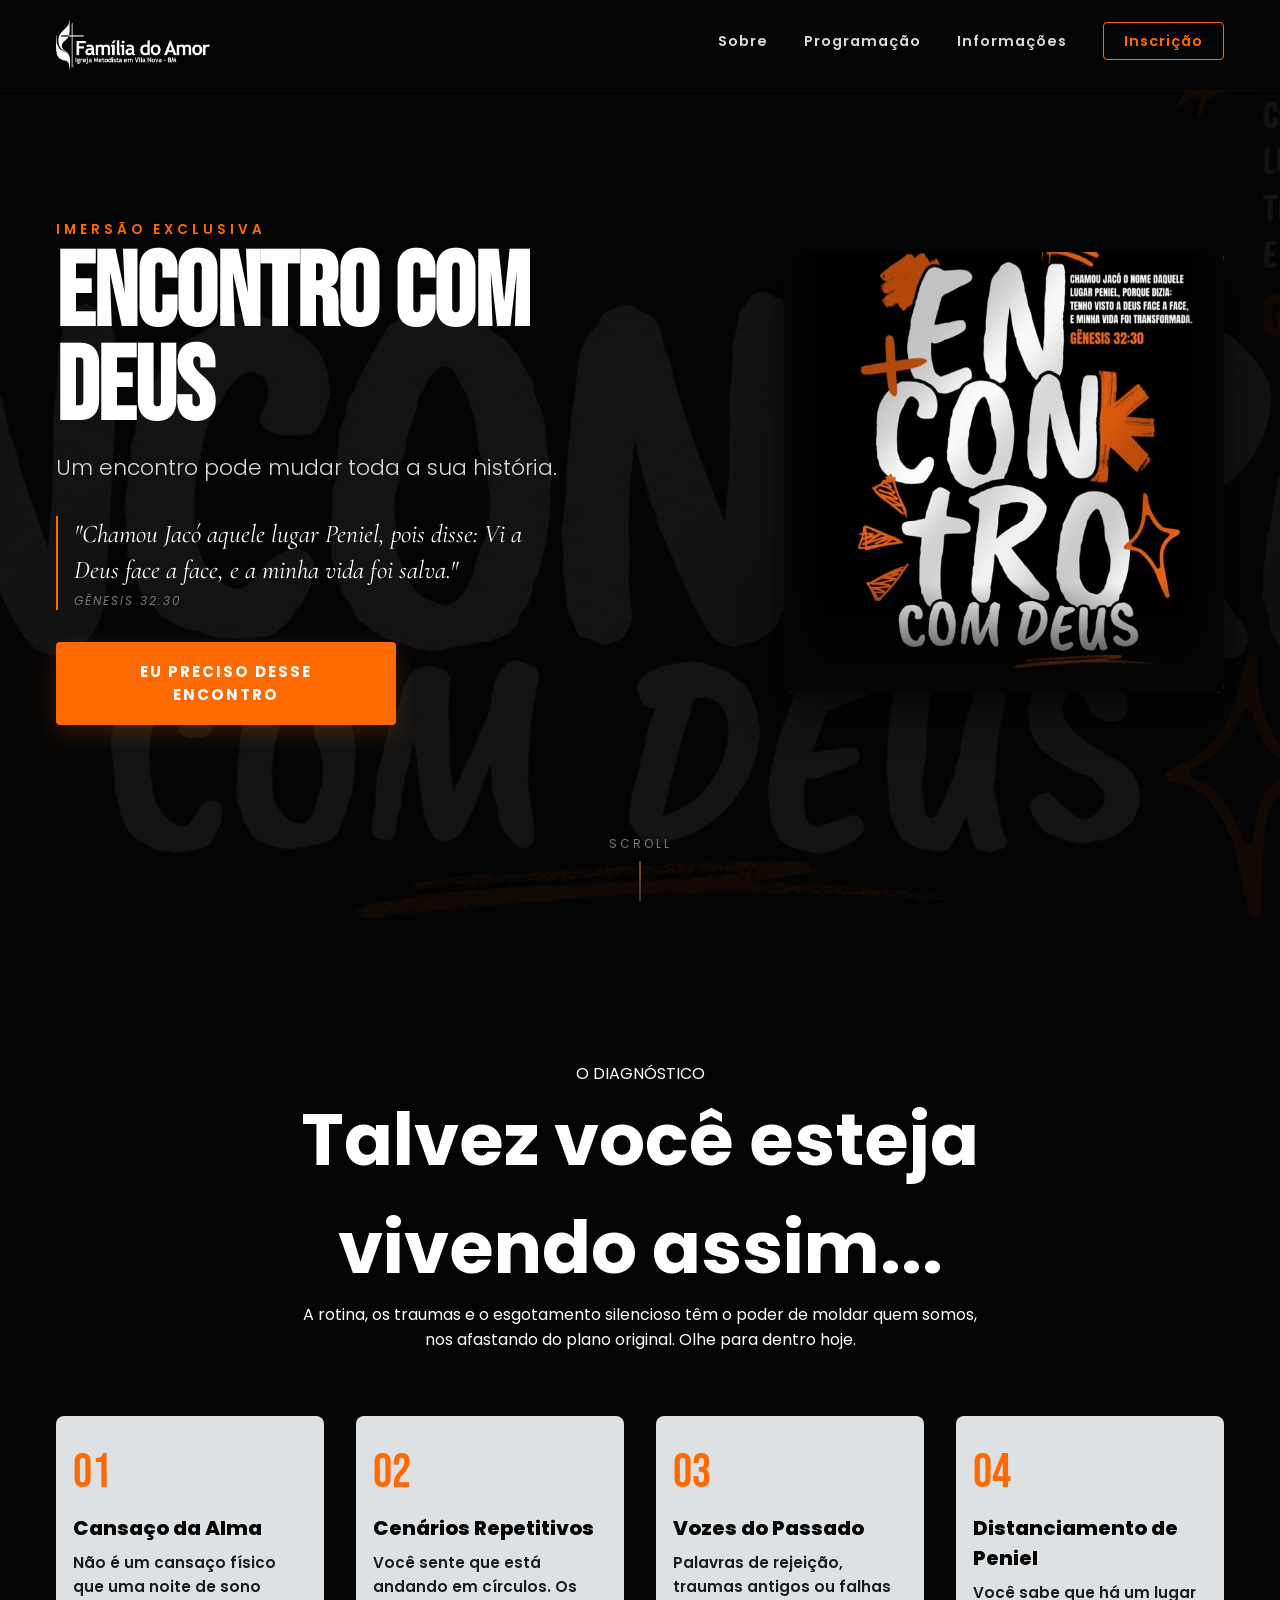
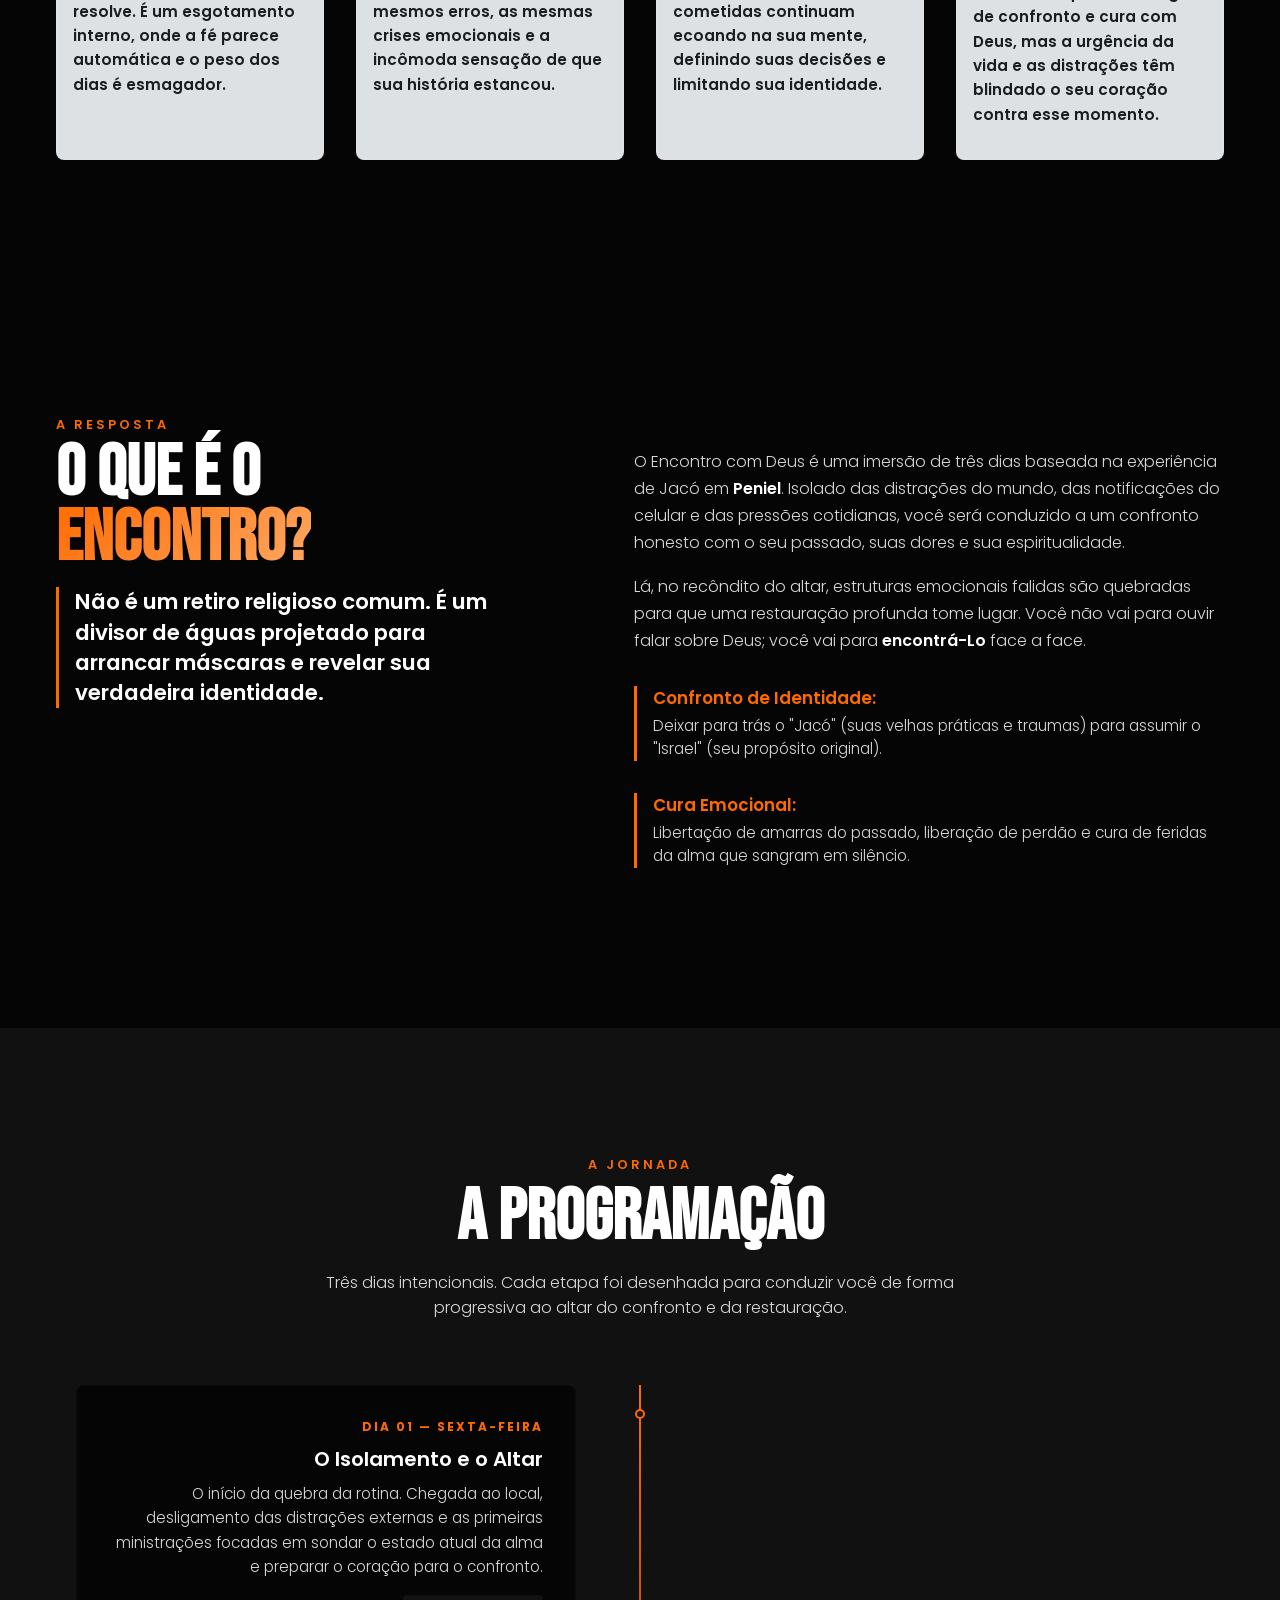
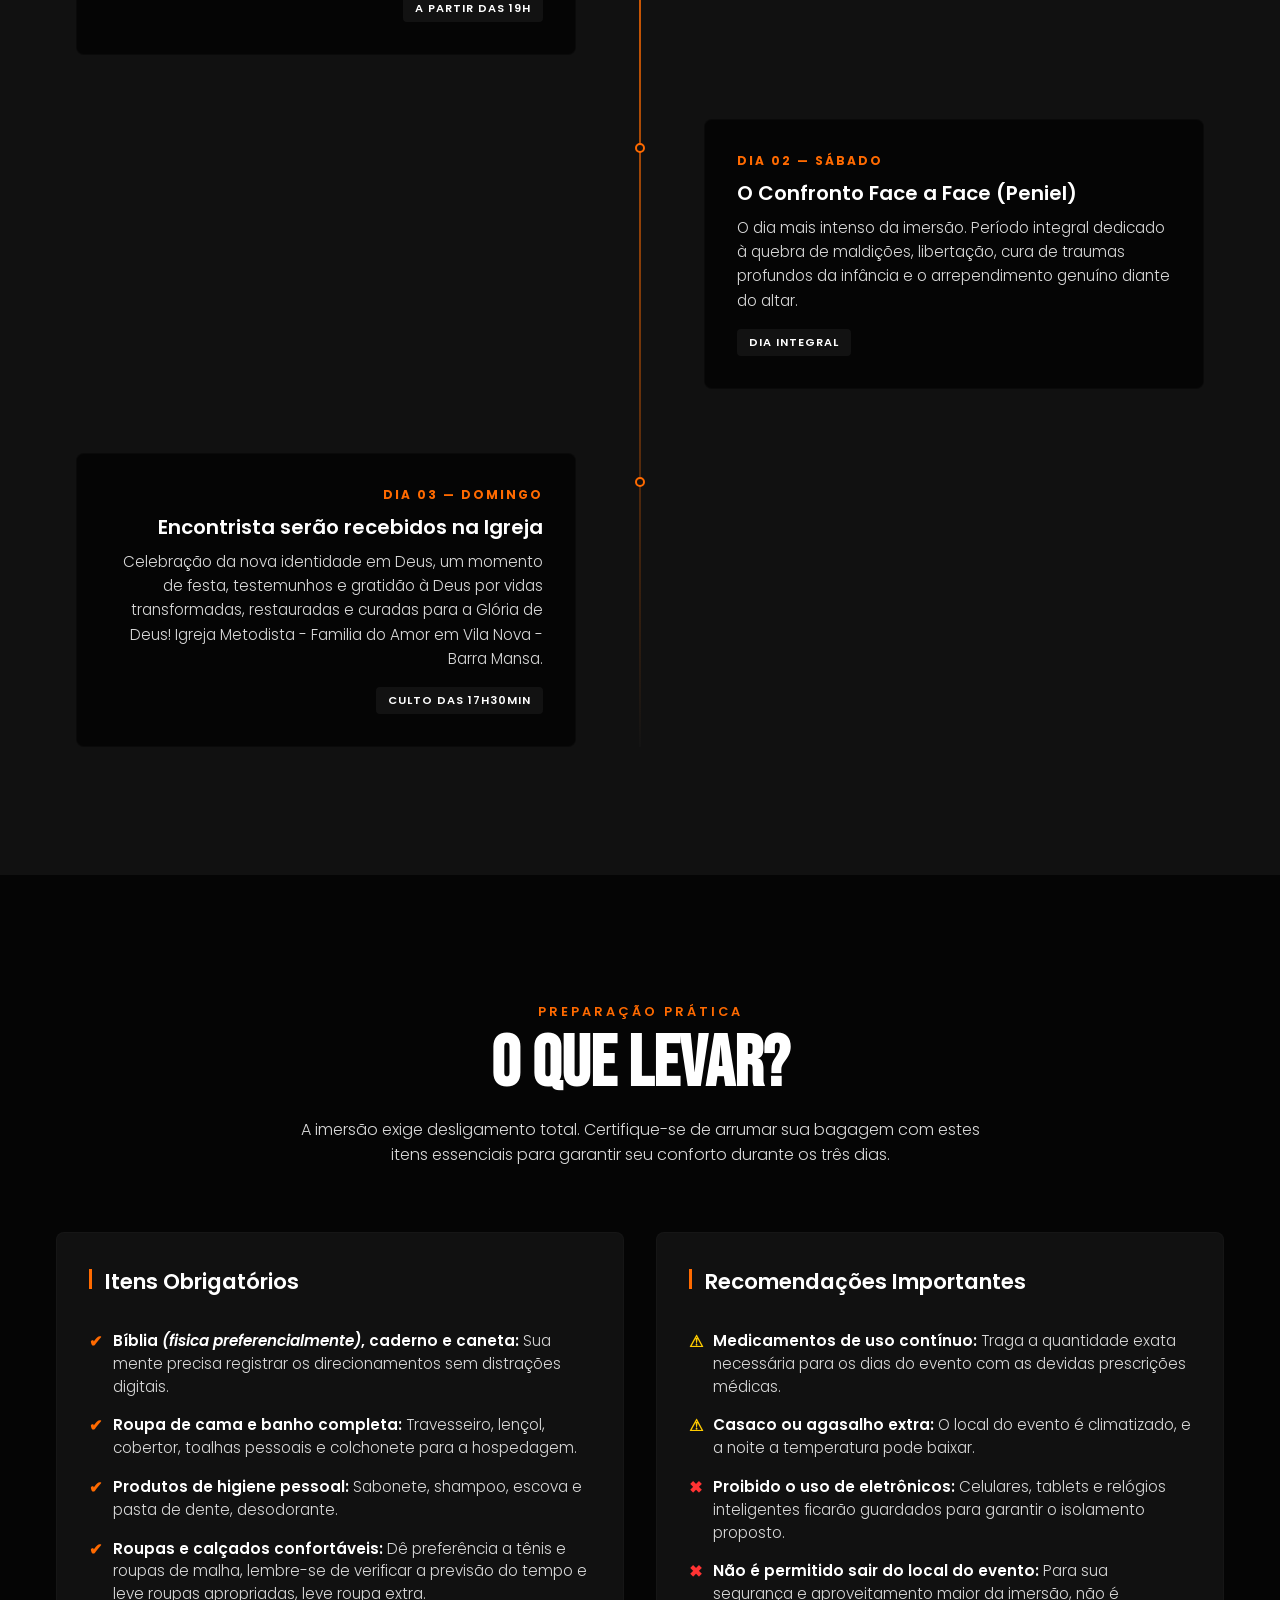
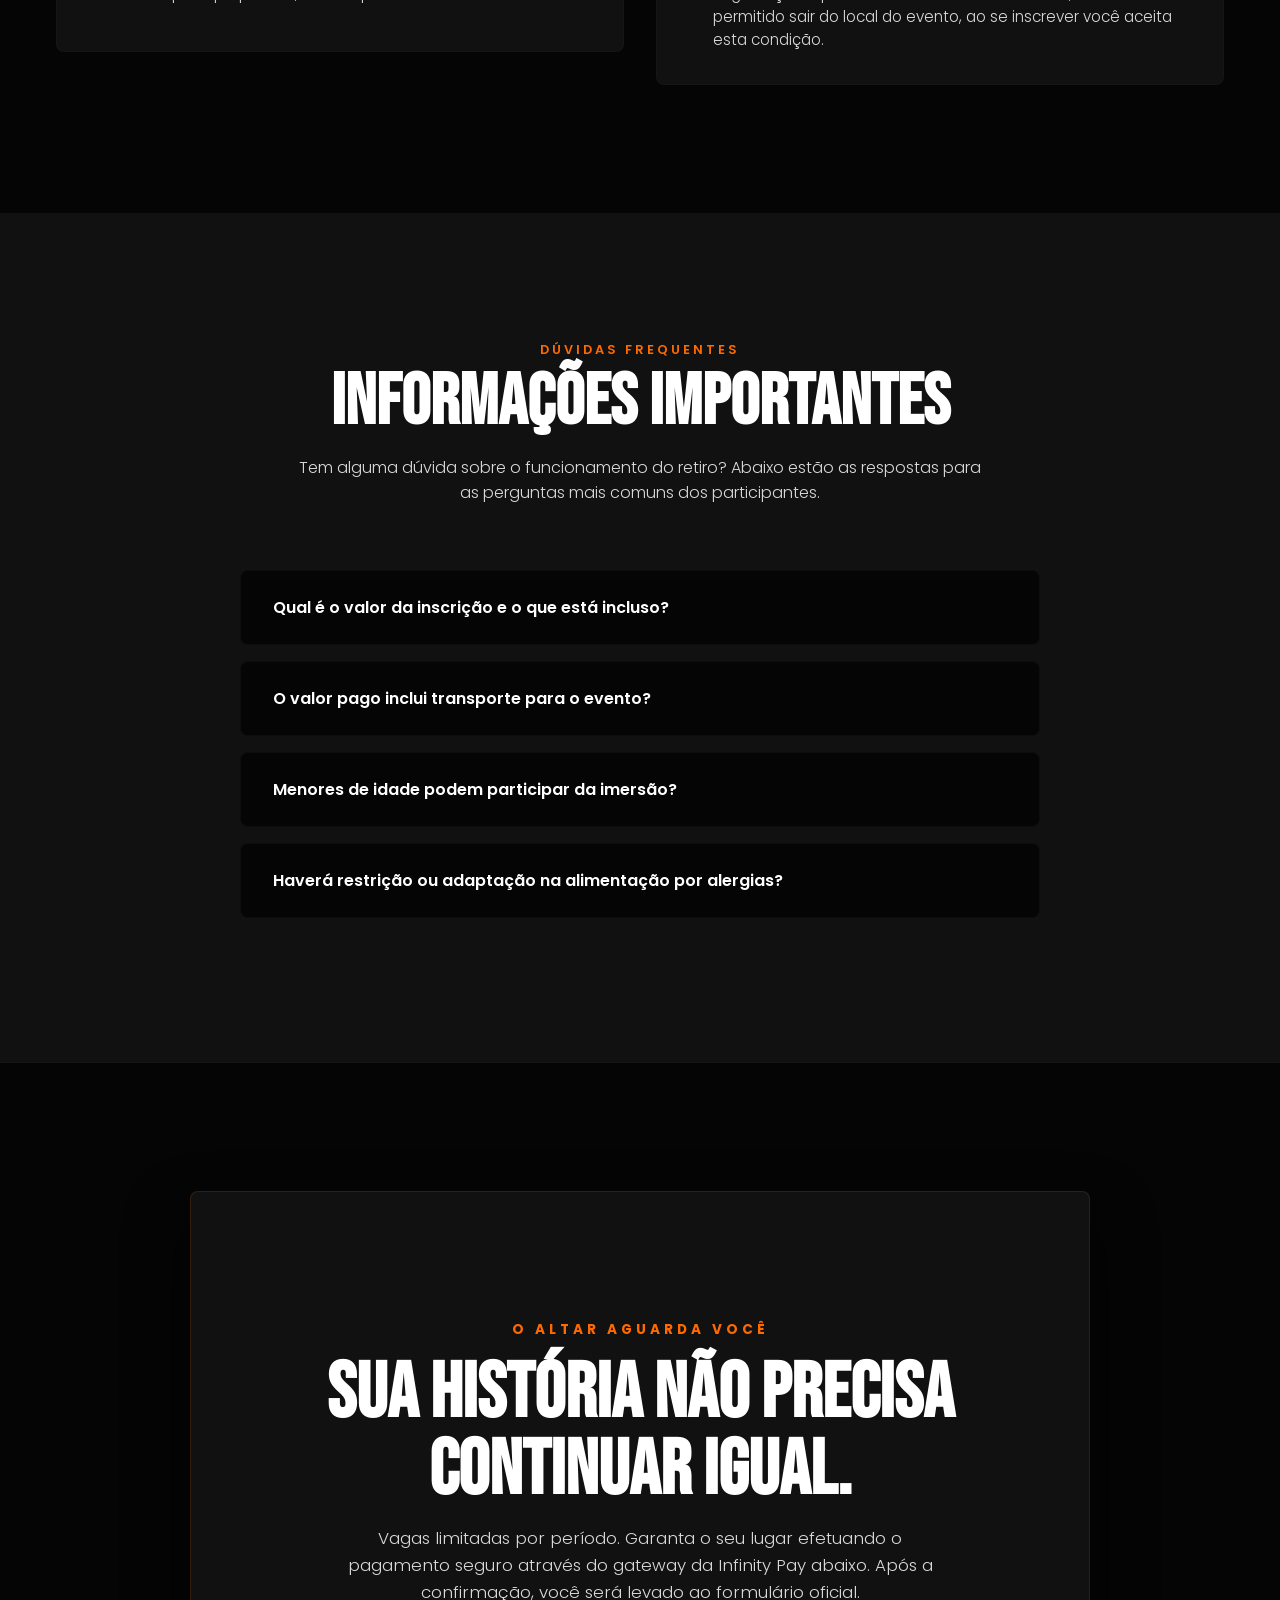
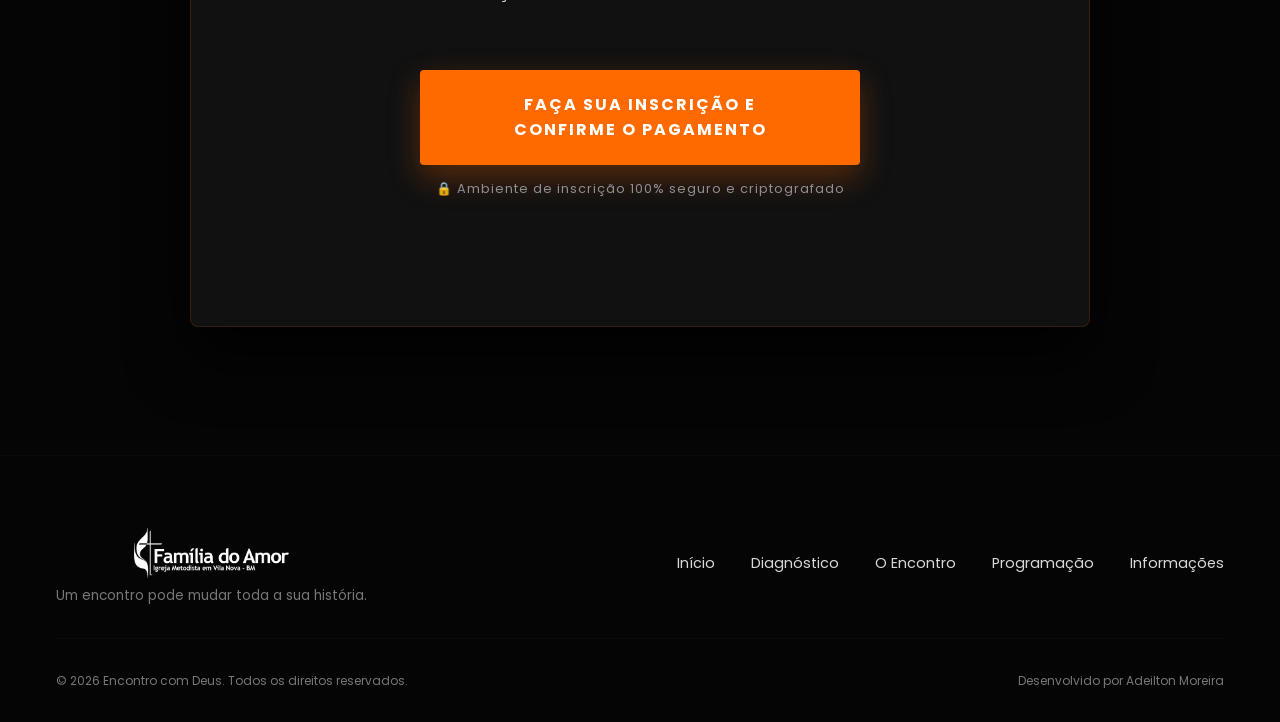
<file: index.html>
<!DOCTYPE html>
<html lang="pt-BR">
<head>
    <meta charset="UTF-8">
    <meta name="viewport" content="width=device-width, initial-scale=1.0">
    <meta name="description" content="Encontro com Deus - Um encontro pode mudar toda a sua história. Participe desta conferência de restauração profunda.">
    <title>Encontro com Deus | Peniel</title>
    
    <link rel="stylesheet" href="css/variables.css">
    <link rel="stylesheet" href="css/style.css">
    <link rel="stylesheet" href="css/responsive.css">
	
				<!-- Google tag (gtag.js) -->
			<script async src="https://www.googletagmanager.com/gtag/js?id=G-MKJ11E8WSN"></script>
			<script>
				window.dataLayer = window.dataLayer || [];
				function gtag(){dataLayer.push(arguments);}
				gtag('js', new Date());
				gtag('config', 'G-MKJ11E8WSN');

			</script>
	
</head>
<body>

    <header class="main-header">
        <div class="header-container">
            
            <!-- <a href="#" class="logo-container">
                <span class="logo-text">PENIEL</span>
            </a> -->

		<!-- TOPO: Procure pela classe .logo ou onde está a palavra PENIEL e ajuste assim: -->
			<div class="logo-container">
			<!-- <a href="#home" class="logo">PENIEL</a> -->
				<img src="img/logo_imvnbranco.png" alt="Logotipo Oficial" class="logo-img-topo" width="40" height="40" loading="eager">
			</div>


            <button class="menu-toggle" aria-label="Abrir menu de navegação" aria-expanded="false">
                <span class="hamburger"></span>
            </button>

            <nav class="nav-menu" aria-label="Navegação principal">
                <ul>
                    <li><a href="#sobre">Sobre</a></li>
                    <li><a href="#programacao">Programação</a></li>
                    <li><a href="#informacoes">Informações</a></li>
                    <li><a href="#inscricao" class="btn-nav">Inscrição</a></li>
                </ul>
            </nav>

        </div>
    </header>

    <main>

        <section class="hero-section" id="home">
            <div class="hero-container">
                
                <div class="hero-content">
                    <span class="hero-subtitle">Imersão Exclusiva</span>
                    <h1 class="hero-title">Encontro com Deus</h1>
                    <p class="hero-tagline">Um encontro pode mudar toda a sua história.</p>
                    
                    <blockquote class="hero-scripture">
                        <p class="scripture-text">"Chamou Jacó aquele lugar Peniel, pois disse: Vi a Deus face a face, e a minha vida foi salva."</p>
                        <cite class="scripture-reference">Gênesis 32:30</cite>
                    </blockquote>

                    <div class="hero-cta-wrapper">
                        <a href="#inscricao" class="btn-primary" role="button">
                            EU PRECISO DESSE ENCONTRO
                        </a>
                    </div>
                </div>

                <div class="hero-graphic">
                    <div class="artwork-wrapper">
                        <img src="img/banner.png" alt="Arte oficial Encontro com Deus" class="hero-img" fetchpriority="high" loading="eager">
                        <div class="brush-overlay" aria-hidden="true"></div>
                    </div>
                </div>

            </div>

            <div class="scroll-indicator" aria-hidden="true">
                <a href="#sobre" class="scroll-link">
                    <span>Scroll</span>
                    <div class="arrow-down"></div>
                </a>
            </div>
        </section>

        <section class="pain-section" id="sobre">
            <div class="pain-container">
                
                <header class="pain-header-block">
                    <span class="pain-badge">O DIAGNÓSTICO</span>
                    <h2 class="pain-title">Talvez você esteja vivendo assim...</h2>
                    <p class="pain-lead">
                        A rotina, os traumas e o esgotamento silencioso têm o poder de moldar quem somos, nos afastando do plano original. Olhe para dentro hoje.
                    </p>
                </header>

                <div class="pain-grid">
                    
                    <div class="pain-card">
                        <div class="card-icon" aria-hidden="true">01</div>
                        <h3 class="card-title">Cansaço da Alma</h3>
                        <p class="card-text">
                            Não é um cansaço físico que uma noite de sono resolve. É um esgotamento interno, onde a fé parece automática e o peso dos dias é esmagador.
                        </p>
                    </div>

                    <div class="pain-card">
                        <div class="card-icon" aria-hidden="true">02</div>
                        <h3 class="card-title">Cenários Repetitivos</h3>
                        <p class="card-text">
                            Você sente que está andando em círculos. Os mesmos erros, as mesmas crises emocionais e a incômoda sensação de que sua história estancou.
                        </p>
                    </div>

                    <div class="pain-card">
                        <div class="card-icon" aria-hidden="true">03</div>
                        <h3 class="card-title">Vozes do Passado</h3>
                        <p class="card-text">
                            Palavras de rejeição, traumas antigos ou falhas cometidas continuam ecoando na sua mente, definindo suas decisões e limitando sua identidade.
                        </p>
                    </div>

                    <div class="pain-card">
                        <div class="card-icon" aria-hidden="true">04</div>
                        <h3 class="card-title">Distanciamento de Peniel</h3>
                        <p class="card-text">
                            Você sabe que há um lugar de confronto e cura com Deus, mas a urgência da vida e as distrações têm blindado o seu coração contra esse momento.
                        </p>
                    </div>

                </div>

            </div>
        </section>

        <section class="about-section" id="oque-e">
            <div class="about-container">
                
                <div class="about-concept">
                    <span class="about-badge">A RESPOSTA</span>
                    <h2 class="about-title">O que é o <br><span class="text-gradient">Encontro?</span></h2>
                    <p class="about-highlight">
                        Não é um retiro religioso comum. É um divisor de águas projetado para arrancar máscaras e revelar sua verdadeira identidade.
                    </p>
                </div>

                <div class="about-text-content">
                    <p>
                        O Encontro com Deus é uma imersão de três dias baseada na experiência de Jacó em <strong>Peniel</strong>. Isolado das distrações do mundo, das notificações do celular e das pressões cotidianas, você será conduzido a um confronto honesto com o seu passado, suas dores e sua espiritualidade.
                    </p>
                    <p>
                        Lá, no recôndito do altar, estruturas emocionais falidas são quebradas para que uma restauração profunda tome lugar. Você não vai para ouvir falar sobre Deus; você vai para <strong>encontrá-Lo</strong> face a face.
                    </p>
                    
                    <ul class="about-pillars">
                        <li>
                            <span class="pillar-marker" aria-hidden="true"></span>
                            <div>
                                <strong>Confronto de Identidade:</strong> Deixar para trás o "Jacó" (suas velhas práticas e traumas) para assumir o "Israel" (seu propósito original).
                            </div>
                        </li>
                        <li>
                            <span class="pillar-marker" aria-hidden="true"></span>
                            <div>
                                <strong>Cura Emocional:</strong> Libertação de amarras do passado, liberação de perdão e cura de feridas da alma que sangram em silêncio.
                            </div>
                        </li>
                    </ul>
                </div>

            </div>
        </section>

        <section class="timeline-section" id="programacao">
            <div class="timeline-container">
                
                <header class="timeline-header-block">
                    <span class="timeline-badge">A Jornada</span>
                    <h2 class="timeline-title">A Programação</h2>
                    <p class="timeline-lead">
                        Três dias intencionais. Cada etapa foi desenhada para conduzir você de forma progressiva ao altar do confronto e da restauração.
                    </p>
                </header>

                <div class="timeline-axis">
                    
                    <div class="timeline-item item-left">
                        <div class="timeline-dot" aria-hidden="true"></div>
                        <div class="timeline-content-box">
                            <span class="day-tag">Dia 01 — Sexta-Feira</span>
                            <h3 class="day-title">O Isolamento e o Altar</h3>
                            <p class="day-text">
                                O início da quebra da rotina. Chegada ao local, desligamento das distrações externas e as primeiras ministrações focadas em sondar o estado atual da alma e preparar o coração para o confronto.
                            </p>
                            <span class="time-badge">A partir das 19h</span>
                        </div>
                    </div>

                    <div class="timeline-item item-right">
                        <div class="timeline-dot" aria-hidden="true"></div>
                        <div class="timeline-content-box">
                            <span class="day-tag">Dia 02 — Sábado</span>
                            <h3 class="day-title">O Confronto Face a Face (Peniel)</h3>
                            <p class="day-text">
                                O dia mais intenso da imersão. Período integral dedicado à quebra de maldições, libertação, cura de traumas profundos da infância e o arrependimento genuíno diante do altar.
                            </p>
                            <span class="time-badge">Dia Integral</span>
                        </div>
                    </div>

                    <div class="timeline-item item-left">
                        <div class="timeline-dot" aria-hidden="true"></div>
                        <div class="timeline-content-box">
                            <span class="day-tag">Dia 03 — Domingo</span>
                            <h3 class="day-title">Encontrista serão recebidos na Igreja</h3>
                            <p class="day-text">
                                Celebração da nova identidade em Deus, um momento de festa, testemunhos e gratidão à Deus por vidas transformadas, restauradas e curadas para a Glória de Deus!
								Igreja Metodista - Familia do Amor em Vila Nova - Barra Mansa.
								
                            </p>
                            <span class="time-badge">Culto das 17h30min</span>
                        </div>
                    </div>

                </div>

            </div>
        </section>

        <section class="checklist-section" id="informacoes">
            <div class="checklist-container">
                
                <header class="checklist-header-block">
                    <span class="checklist-badge">Preparação Prática</span>
                    <h2 class="checklist-title">O que levar?</h2>
                    <p class="checklist-lead">
                        A imersão exige desligamento total. Certifique-se de arrumar sua bagagem com estes itens essenciais para garantir seu conforto durante os três dias.
                    </p>
                </header>

                <div class="checklist-grid">
                    
                    <div class="checklist-box box-mandatory">
                        <h3 class="box-title">
                            <span class="box-accent-line" aria-hidden="true"></span>
                            Itens Obrigatórios
                        </h3>
                        <ul class="checklist-items">
                            <li>
                                <span class="check-icon" aria-hidden="true">✔</span>
                                <div>
                                    <strong>Bíblia <i>(fisica preferencialmente)</i>, caderno e caneta:</strong> Sua mente precisa registrar os direcionamentos sem distrações digitais.
                                </div>
                            </li>
                            <li>
                                <span class="check-icon" aria-hidden="true">✔</span>
                                <div>
                                    <strong>Roupa de cama e banho completa:</strong> Travesseiro, lençol, cobertor, toalhas pessoais e colchonete para a hospedagem.
                                </div>
                            </li>
                            <li>
                                <span class="check-icon" aria-hidden="true">✔</span>
                                <div>
                                    <strong>Produtos de higiene pessoal:</strong> Sabonete, shampoo, escova e pasta de dente, desodorante.
                                </div>
                            </li>
                            <li>
                                <span class="check-icon" aria-hidden="true">✔</span>
                                <div>
                                    <strong>Roupas e calçados confortáveis:</strong> Dê preferência a tênis e roupas de malha, lembre-se de verificar a previsão do tempo e leve roupas apropriadas, leve roupa extra.
                                </div>
                            </li>
                        </ul>
                    </div>

                    <div class="checklist-box box-recommendations">
                        <h3 class="box-title">
                            <span class="box-accent-line" aria-hidden="true"></span>
                            Recomendações Importantes
                        </h3>
                        <ul class="checklist-items">
                            <li>
                                <span class="check-icon icon-warn" aria-hidden="true">⚠</span>
                                <div>
                                    <strong>Medicamentos de uso contínuo:</strong> Traga a quantidade exata necessária para os dias do evento com as devidas prescrições médicas.
                                </div>
                            </li>
                            <li>
                                <span class="check-icon icon-warn" aria-hidden="true">⚠</span>
                                <div>
                                    <strong>Casaco ou agasalho extra:</strong> O local do evento é climatizado, e a noite a temperatura pode baixar.
                                </div>
                            </li>
                            <li>
                                <span class="check-icon icon-prohibited" aria-hidden="true">✖</span>
                                <div>
                                    <strong>Proibido o uso de eletrônicos:</strong> Celulares, tablets e relógios inteligentes ficarão guardados para garantir o isolamento proposto.
                                </div>
                            </li>
							
							<li>
                                <span class="check-icon icon-prohibited" aria-hidden="true">✖</span>
                                <div>
                                    <strong>Não é permitido sair do local do evento:</strong> Para sua segurança e aproveitamento maior da imersão, não é permitido sair do local do evento, ao se inscrever você aceita esta condição.
                                </div>
                            </li>
							
                        </ul>
                    </div>

                </div>

            </div>
        </section>

        <section class="faq-section" id="faq">
            <div class="faq-container">
                
                <header class="faq-header-block">
                    <span class="faq-badge">Dúvidas Frequentes</span>
                    <h2 class="faq-title">Informações Importantes</h2>
                    <p class="faq-lead">
                        Tem alguma dúvida sobre o funcionamento do retiro? Abaixo estão as respostas para as perguntas mais comuns dos participantes.
                    </p>
                </header>

                <div class="faq-accordion-wrapper">
                    
                    <div class="faq-item">
                        <button class="faq-trigger" aria-expanded="false" aria-controls="faq-answer-1">
                            <span class="faq-question">Qual é o valor da inscrição e o que está incluso?</span>
                            <span class="faq-icon" aria-hidden="true"></span>
                        </button>
                        <div class="faq-answer" id="faq-answer-1" aria-hidden="true">
                            <div class="faq-answer-inner">
                                <p>O valor da inscrição é de R$ 170,00 e cobre a hospedagem completa durante todo o período do evento, todas as refeições inclusas (café da manhã, almoço, café da tarde, jantar e ceia) e os materiais didáticos que serão utilizados durante as ministrações. Nenhuma taxa extra será cobrada no local.</p>
                            </div>
                        </div>
                    </div>

                    <div class="faq-item">
                        <button class="faq-trigger" aria-expanded="false" aria-controls="faq-answer-2">
                            <span class="faq-question">O valor pago inclui transporte para o evento?</span>
                            <span class="faq-icon" aria-hidden="true"></span>
                        </button>
                        <div class="faq-answer" id="faq-answer-2" aria-hidden="true">
                            <div class="faq-answer-inner">
                                <p>O valor pago cobre apenas a estadia, cada participante é responsável por seu transporte até o local do evento. .</p>
                            </div>
                        </div>
                    </div>

                    <div class="faq-item">
                        <button class="faq-trigger" aria-expanded="false" aria-controls="faq-answer-3">
                            <span class="faq-question">Menores de idade podem participar da imersão?</span>
                            <span class="faq-icon" aria-hidden="true"></span>
                        </button>
                        <div class="faq-answer" id="faq-answer-3" aria-hidden="true">
                            <div class="faq-answer-inner">
                                <p>O Encontro com Deus é formatado para um público a partir de 16 anos, devido à densidade das temáticas de cura emocional e à carga horária das atividades. Menores de 18 anos precisam, obrigatoriamente, de uma autorização assinada e registrada pelos pais ou responsáveis legais.</p>
                            </div>
                        </div>
                    </div>

                    <div class="faq-item">
                        <button class="faq-trigger" aria-expanded="false" aria-controls="faq-answer-4">
                            <span class="faq-question">Haverá restrição ou adaptação na alimentação por alergias?</span>
                            <span class="faq-icon" aria-hidden="true"></span>
                        </button>
                        <div class="faq-answer" id="faq-answer-4" aria-hidden="true">
                            <div class="faq-answer-inner">
                                <p>Sim. No formulário que você preencherá logo após o pagamento, haverá um campo específico para relatar alergias alimentares crônicas (como intolerância a glúten, lactose ou dietas restritivas médicas). Nossa equipe de cozinha preparará cardápios adaptados para esses casos informados com antecedência.</p>
                            </div>
                        </div>
                    </div>

                </div>

            </div>
        </section>

     <!-- SEÇÃO CHAMADA PARA AÇÃO ORIGINAL RESTRUTURADA -->
        <section class="cta-section" id="inscricao">
            <div class="cta-container">
                
                <div class="cta-card-premium">
                    <span class="cta-badge">O Altar Aguarda Você</span>
                    <h2 class="cta-title">SUA HISTÓRIA NÃO PRECISA CONTINUAR IGUAL.</h2>
                    <p class="cta-lead">Vagas limitadas por período. Garanta o seu lugar efetuando o pagamento seguro através do gateway da Infinity Pay abaixo. Após a confirmação, você será levado ao formulário oficial.</p>
                    
                    <div class="cta-button-block">
                        <!-- Substitua SEU_LINK_DE_PAGAMENTO_INFINITY_PAY pelo link gerado na plataforma -->
                        <a href="obrigado.html" class="btn-cta-main" id="start-payment" role="button">
                            FAÇA SUA INSCRIÇÃO E CONFIRME O PAGAMENTO
                        </a>
                        <span class="cta-secure-text" style="display: block; font-size: 0.8rem; color: #8E8E93; margin-top: 15px;">
                            🔒 Ambiente de inscrição 100% seguro e criptografado
                        </span>
                    </div>
                </div>

            </div>
        </section>

    </main> <footer class="main-footer">
        <div class="footer-container">
            
            <div class="footer-top">
                <!-- RODAPÉ: Substitua o bloco .footer-brand por este: -->
			<div class="footer-brand">
				<!-- <span class="footer-logo">PENIEL</span> -->
				<!-- Logotipo Centralizado no Rodapé -->
				<img src="img/logo_imvnbranco.png" alt="Logotipo Oficial" class="logo-img-rodape" width="60" height="60" loading="lazy">
				<p>Um encontro pode mudar toda a sua história.</p>
			</div>
                
                <nav class="footer-nav" aria-label="Navegação do rodapé">
                    <ul>
                        <li><a href="#home">Início</a></li>
                        <li><a href="#sobre">Diagnóstico</a></li>
                        <li><a href="#oque-e">O Encontro</a></li>
                        <li><a href="#programacao">Programação</a></li>
                        <li><a href="#faq">Informações</a></li>
                    </ul>
                </nav>
            </div>

            <div class="footer-divider" aria-hidden="true"></div>

            <div class="footer-bottom">
                <p class="copyright">
                    &copy; 2026 Encontro com Deus. Todos os direitos reservados.
                </p>
                
				<!-- Substitua a linha do desenvolvedor por esta no seu index.html -->
				<p class="footer-credits">
					Desenvolvido por 
						<a href="https://wa.me/5524981058931?text=Ol%C3%A1%21+Vi+seu+trabalho+na+Landing+Page+do+retiro+e+gostaria+de+fazer+um+or%C3%A7amento." 
						target="_blank" 
						rel="noopener noreferrer" 
						class="developer-link">
							Adeilton Moreira
						</a>
				</p>
            </div>

        </div>
    </footer>

    <script src="js/script.js"></script>
</body>
</html>
</file>
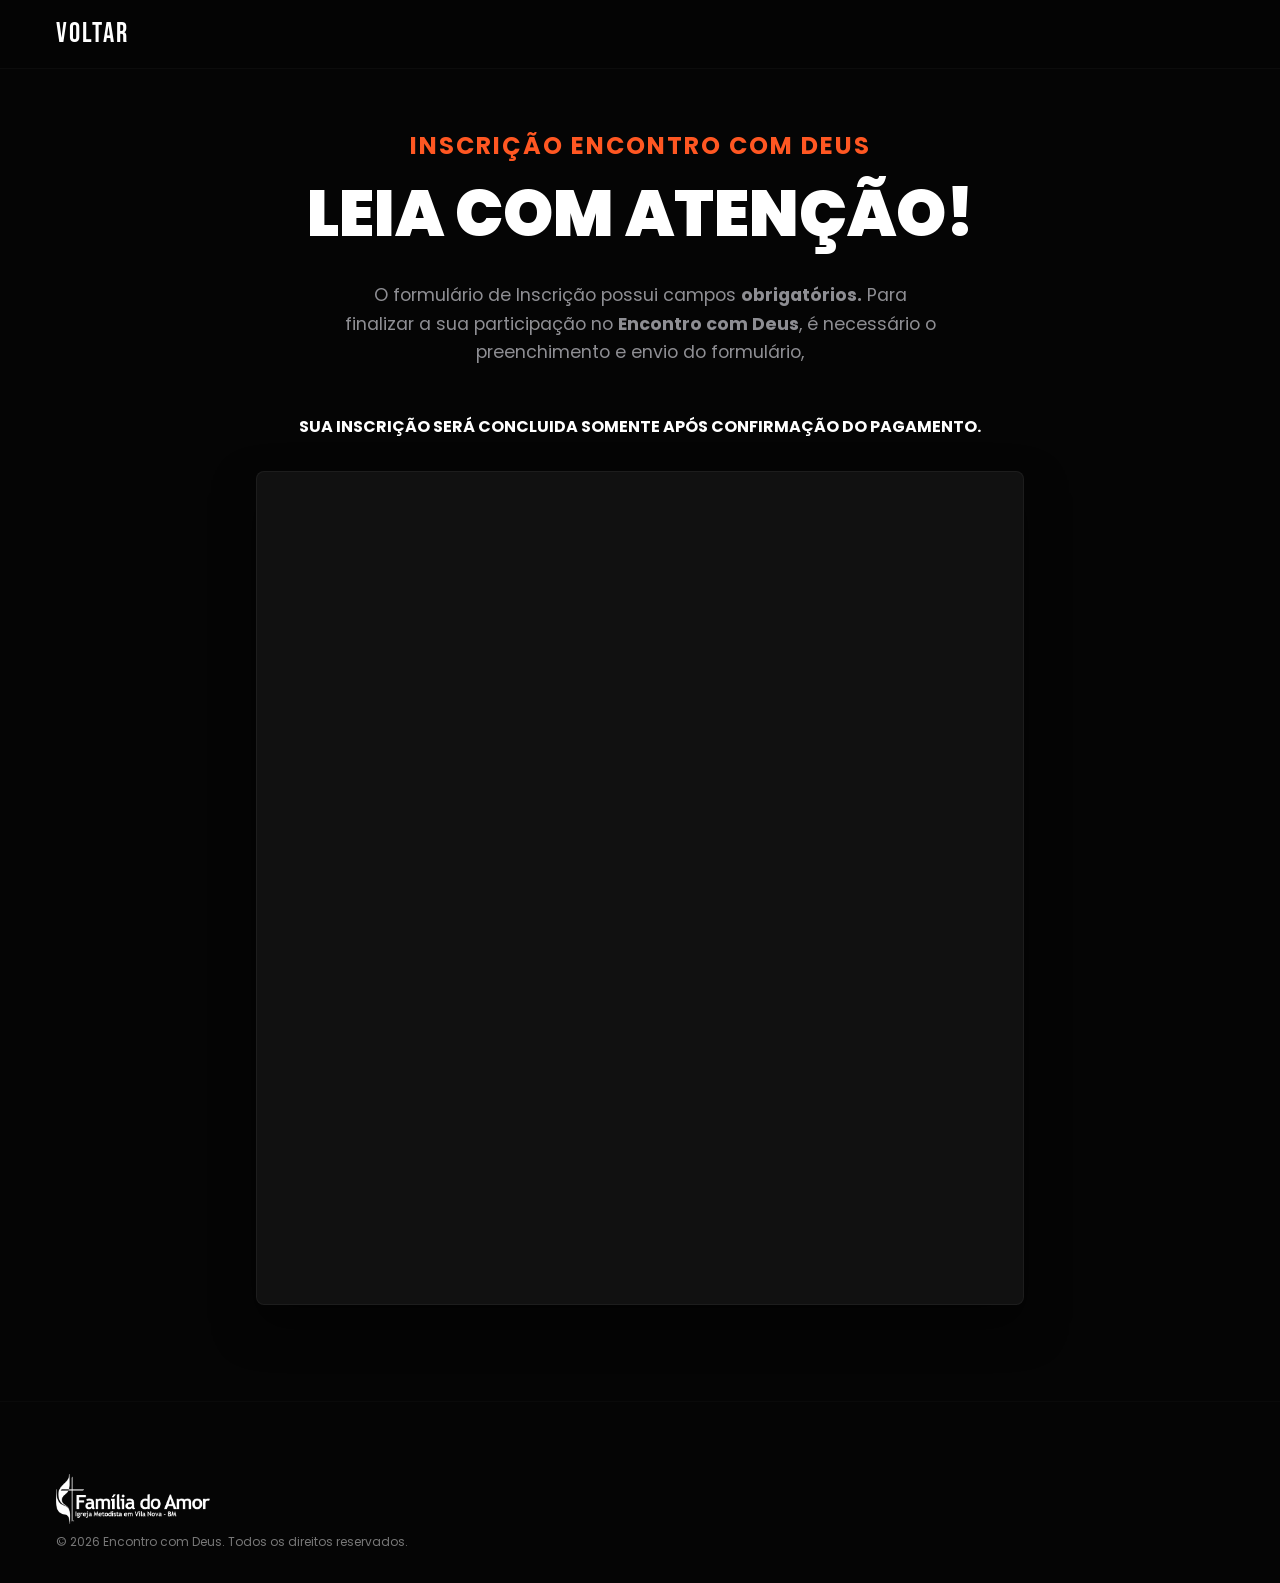
<file: obrigado.html>
<!-- Esta página foi projetada especificamente para ser o destino final pós-pagamento. 
utiliza as mesmas variáveis de estilo (variables.css) do seu projeto original para manter
a identidade visual premium ("Peniel"), foca no espaço negativo para dar um aspecto
limpo e incorpora o Google Forms de maneira responsiva.-->

<!DOCTYPE html>
<html lang="pt-BR">
<head>
    <meta charset="UTF-8">
    <meta name="viewport" content="width=device-width, initial-scale=1.0">
    <meta name="robots" content="noindex, nofollow"> <title>Inscrição Confirmada | Peniel</title>
    
    <link rel="stylesheet" href="css/variables.css">
    <link rel="stylesheet" href="css/style.css">
    <link rel="stylesheet" href="css/responsive.css">

    <style>
        .thank-you-section {
            padding: 8rem 1rem 4rem 1rem;
            text-align: center;
            max-width: 800px;
            margin: 0 auto;
        }

        .success-badge {
            display: inline-block;
            color: #FF5722; /* Alinhado ao laranja do Print 2 */
            font-size: 1.5rem;
            font-weight: bold;
            margin-bottom: 1rem;
            letter-spacing: 2px;
        }

        .thank-you-title {
            font-size: 4rem;
            line-height: 1.1;
            margin-bottom: 2rem;
            color: #FFFFFF;
            font-weight: 900;
        }

        .thank-you-instructions {
            color: #8E8E93;
            font-size: 1.1rem;
            max-width: 600px;
            margin: 0 auto 3rem auto;
            line-height: 1.6;
        }

        .form-container {
            position: relative;
            width: 100%;
            background: #0F0F0F;
            border: 1px solid rgba(255, 255, 255, 0.05);
            border-radius: 8px;
            padding: 1rem;
            box-sizing: border-box;
            box-shadow: 0 20px 40px rgba(0, 0, 0, 0.5);
        }

        .form-container iframe {
            width: 100%;
            height: 850px;
            border: none;
            display: block;
        }

        @media screen and (max-width: 48rem) {
            .thank-you-title { font-size: 2.8rem; }
            .form-container iframe { height: 1000px; }
        }
    </style>
	
	<style>
    /* Isso garante que o formulário fique centralizado e responsivo usando o seu design */
    .form-container {
        width: 100%;
        max-width: 800px;
        margin: var(--space-md) auto;
        background: var(--color-bg-surface);
        border: 1px solid rgba(255, 255, 255, 0.05);
        border-radius: 8px;
        padding: var(--space-sm);
        box-sizing: border-box;
    }
    .form-container iframe {
        width: 100%;
        height: 800px;
        border: none;
    }
</style>

</head>
<body>

    <header class="main-header" style="background-color: rgba(5, 5, 5, 0.98);">
    <div class="header-container">
        <!-- Alterado de div para 'a' com o caminho correto do index -->
        <a href="index.html" class="logo-container" style="text-decoration: none;">
            <span class="logo-text">VOLTAR</span>
        </a>
    </div>
</header>

    <main style="background-color: var(--color-bg-main); min-height: 100vh;">
        <section class="thank-you-section">
            
            <div class="success-badge">INSCRIÇÃO ENCONTRO COM DEUS</div>
            <h1 class="thank-you-title">LEIA COM ATENÇÃO!</h1>
            
            <p class="thank-you-instructions">
                O formulário de Inscrição possui campos <b>obrigatórios.</b> 
                Para finalizar a sua participação no <strong>Encontro com Deus</strong>, é necessário o preenchimento e envio do formulário, <b>
				<p>SUA INSCRIÇÃO SERÁ CONCLUIDA SOMENTE APÓS CONFIRMAÇÃO DO PAGAMENTO.</b>
            </p>

            <div class="form-container">
                <iframe 
                    src="https://docs.google.com/forms/d/e/1FAIpQLScPcke2NIvZfDC3W0iIC6Vt-iK319PPSzAczGzMOF20UX0bJA/viewform" 
                    loading="lazy">
                    Carregando formulário...
                </iframe>
            </div>

        </section>
    </main>

    <footer class="main-footer">
        <div class="footer-container">
            <div class="footer-bottom">
                <p class="copyright">
					<img src="img/logo_imvnbranco.png" alt="Logotipo Oficial" class="logo-img-rodape" width="60" height="60" loading="lazy">
                    &copy; 2026 Encontro com Deus. Todos os direitos reservados.
                </p>
            </div>
        </div>
    </footer>

</body>
</html>
</file>
<file: css/variables.css>
/* css/variables.css */

@import url('https://fonts.googleapis.com/css2?family=Bebas+Neue&family=Cormorant+Garamond:ital,wght@1,400;1,600&family=Poppins:wght@300;400;600;700&display=swap');

:root {
    /* Paleta de Cores - Idêntica ao Flyer */
    --color-bg-main: #050505;
    --color-bg-surface: #111111;
    --color-primary: #ff6a00;
    --color-primary-hover: #ff8b2c;
    --color-text-pure: #ffffff;
    --color-text-muted: #d9d9d9;
    --color-text-dark: #777777;

    /* Tipografia */
    --font-title: 'Bebas Neue', sans-serif;
    --font-body: 'Poppins', sans-serif;
    --font-scripture: 'Cormorant Garamond', serif;

    /* Escala de Espaçamento (Foco em Espaço Negativo) */
    --space-xs: 0.5rem;   /* 8px */
    --space-sm: 1rem;     /* 16px */
    --space-md: 2rem;     /* 32px */
    --space-lg: 4rem;     /* 64px */
    --space-xl: 8rem;     /* 128px */

    /* Altura das Seções */
    --section-padding: var(--space-lg) 0;

    /* Transições e Efeitos Premium */
    --transition-fast: 0.2s ease;
    --transition-smooth: 0.4s cubic-bezier(0.16, 1, 0.3, 1);
    --border-radius-sm: 4px;
    --border-radius-md: 8px;
    
    /* Grid/Layout */
    --max-width-content: 1200px;
}

/* Reset básico e configurações globais obrigatórias */
* {
    margin: 0;
    padding: 0;
    box-sizing: border-box;
    -webkit-font-smoothing: antialiased;
}

html {
    font-size: 16px;
    scroll-behavior: smooth;
    background-color: var(--color-bg-main);
    color: var(--color-text-pure);
    font-family: var(--font-body);
}

body {
    overflow-x: hidden;
}

img {
    max-width: 100%;
    display: block;
}

a {
    text-transform: none;
    text-decoration: none;
    color: inherit;
}
</file>
<file: css/style.css>
/* css/style.css */

/* ==========================================================================
   1. LAYOUT DO HEADER & MENU
   ========================================================================== */
.main-header {
    position: fixed;
    top: 0;
    left: 0;
    width: 100%;
    z-index: 1000;
    background-color: rgba(5, 5, 5, 0.85);
    backdrop-filter: blur(12px);
    -webkit-backdrop-filter: blur(12px);
    border-bottom: 1px solid rgba(255, 255, 255, 0.03);
    transition: background-color var(--transition-fast);
}

.header-container {
    max-width: var(--max-width-content);
    margin: 0 auto;
    padding: 1.25rem var(--space-sm);
    display: table;
    width: 100%;
}

.logo-container {
    display: block;
    float: left;
}

.logo-text {
    font-family: var(--font-title);
    font-size: 1.75rem;
    letter-spacing: 2px;
    color: var(--color-text-pure);
    line-height: 1;
}

/* Menu de Navegação - Comportamento Mobile Padrão */
.nav-menu {
    display: none; /* Controlado via JS ou Media Query */
}

.menu-toggle {
    float: right;
    background: none;
    border: none;
    cursor: pointer;
    padding: 0.5rem;
    display: block;
}

.hamburger {
    display: block;
    width: 24px;
    height: 2px;
    background-color: var(--color-text-pure);
    position: relative;
    transition: background var(--transition-fast);
}

.hamburger::before,
.hamburger::after {
    content: '';
    position: absolute;
    width: 24px;
    height: 2px;
    background-color: var(--color-text-pure);
    left: 0;
    transition: transform var(--transition-fast);
}

.hamburger::before { top: -6px; }
.hamburger::after { bottom: -6px; }


/* ==========================================================================
   2. ESTRUTURA DO HERO (MODIFICADO COM IMAGEM DE FUNDO EM MARCA D'ÁGUA)
   ========================================================================== */
.hero-section {
    position: relative;
    min-height: 100vh;
    padding-top: 100px; /* Desconto do Header Fixo */
    padding-bottom: var(--space-lg);
    background-color: var(--color-bg-main);
    display: block;
    overflow: hidden; /* Evita vazamento da imagem de fundo */
}

/* Pseudo-elemento injetando a imagem anexada ao fundo da primeira seção */
.hero-section::before {
    content: '';
    position: absolute;
    top: 0;
    left: 0;
    width: 100%;
    height: 100%;
    background-image: url('../img/CAPA FORM ENCONTRO COM DEUS.png');
    background-repeat: no-repeat;
    background-position: center center;
    background-size: cover;
    opacity: 0.06; /* 6% de opacidade para não atrapalhar leitura e logos */
    z-index: 1;
    pointer-events: none; /* Ignora cliques para não travar os botões reais */
}

/* Garante que o conteúdo textual e gráfico flutue acima da marca d'água */
.hero-container {
    position: relative;
    z-index: 2;
    max-width: var(--max-width-content);
    margin: 0 auto;
    padding: 0 var(--space-sm);
}

/* Coluna Gráfica Superior no Mobile */
.hero-graphic {
    width: 100%;
    margin-bottom: var(--space-md);
    position: relative;
}

.artwork-wrapper {
    position: relative;
    width: 100%;
    max-width: 480px;
    margin: 0 auto;
    border-radius: var(--border-radius-md);
    overflow: hidden;
    box-shadow: 0 20px 40px rgba(0, 0, 0, 0.6);
}

.hero-img {
    width: 100%;
    height: auto;
    object-fit: cover;
    filter: grayscale(15%) contrast(105%);
}

/* Efeito Brush simulado via máscara de gradiente linear/radial */
.brush-overlay {
    position: absolute;
    inset: 0;
    background: linear-gradient(to top, var(--color-bg-main) 0%, rgba(5, 5, 5, 0) 25%),
                linear-gradient(to right, var(--color-bg-main) 0%, rgba(5, 5, 5, 0) 10%),
                linear-gradient(to left, var(--color-bg-main) 0%, rgba(5, 5, 5, 0) 10%);
    pointer-events: none;
}

/* Coluna de Conteúdo/Copy */
.hero-content {
    width: 100%;
    text-align: center;
}

.hero-subtitle {
    font-family: var(--font-body);
    font-size: 0.85rem;
    text-transform: uppercase;
    letter-spacing: 4px;
    color: var(--color-primary);
    font-weight: 600;
    display: block;
    margin-bottom: var(--space-xs);
}

.hero-title {
    font-family: var(--font-title);
    font-size: 3.5rem;
    line-height: 0.95;
    letter-spacing: -1px;
    color: var(--color-text-pure);
    margin-bottom: var(--space-sm);
    text-transform: uppercase;
}

.hero-tagline {
    font-family: var(--font-body);
    font-size: 1.15rem;
    font-weight: 300;
    color: var(--color-text-muted);
    margin-bottom: var(--space-md);
}

/* Bloco de Versículo */
.hero-scripture {
    margin: var(--space-md) 0;
    padding: 0 var(--space-sm);
    border: none;
}

.scripture-text {
    font-family: var(--font-scripture);
    font-style: italic;
    font-size: 1.35rem;
    color: var(--color-text-pure);
    line-height: 1.4;
    margin-bottom: 0.25rem;
}

.scripture-reference {
    font-family: var(--font-body);
    font-size: 0.75rem;
    text-transform: uppercase;
    letter-spacing: 2px;
    color: var(--color-text-dark);
    display: block;
}


/* ==========================================================================
   3. BOTÕES E COMPONENTES DE CONVERSÃO
   ========================================================================== */
.hero-cta-wrapper {
    margin-top: var(--space-md);
}

.btn-primary {
    display: inline-block;
    font-family: var(--font-body);
    font-weight: 700;
    font-size: 0.95rem;
    letter-spacing: 2px;
    color: var(--color-text-pure);
    background-color: var(--color-primary);
    padding: 1.1rem 2.5rem;
    border-radius: var(--border-radius-sm);
    border: 1px solid transparent;
    box-shadow: 0 8px 24px rgba(255, 106, 0, 0.2);
    transition: all var(--transition-smooth);
    text-align: center;
    width: 100%; /* Ocupa largura total no mobile para melhor clique */
    max-width: 340px;
}

.btn-primary:hover,
.btn-primary:focus {
    background-color: var(--color-primary-hover);
    box-shadow: 0 12px 32px rgba(255, 106, 0, 0.4);
    transform: translateY(-2px);
    outline: none;
}

.btn-primary:active {
    transform: translateY(0);
}


/* ==========================================================================
   4. INDICADOR DE SCROLL
   ========================================================================== */
.scroll-indicator {
    display: none; /* Oculto em mobile para evitar poluição visual */
}

/* Adicionar ao final de css/style.css para suporte ao JS */
.menu-toggle.active .hamburger {
    background-color: transparent;
}
.menu-toggle.active .hamburger::before {
    transform: translateY(6px) rotate(45deg);
}
.menu-toggle.active .hamburger::after {
    transform: translateY(-6px) rotate(-45deg);
}

@media screen and (max-width: 63.93rem) {
    .nav-menu.active {
        display: block;
        position: absolute;
        top: 100%;
        left: 0;
        width: 100%;
        background-color: #111111;
        padding: var(--space-md) var(--space-sm);
        border-bottom: 2px solid var(--color-primary);
    }
    .nav-menu.active ul {
        list-style: none;
    }
    .nav-menu.active li {
        margin-bottom: var(--space-sm);
        text-align: center;
    }
    .nav-menu.active a {
        display: block;
        font-size: 1.1rem;
        padding: 0.5rem 0;
    }
}

/* ==========================================================================
   SEÇÃO DIAGNÓSTICO - CARDS EM CINZA-CHUMBO COM TEXTO ESCURO
   ========================================================================== */
.pain-section {
    padding: var(--space-xl) 0;
    background-color: var(--color-bg-main); /* Fundo da seção continua preto absoluto */
    overflow: hidden;
}

.pain-container {
    max-width: var(--max-width-content);
    margin: 0 auto;
    padding: 0 var(--space-sm);
}

.pain-header-block {
    text-align: center;
    max-width: 700px;
    margin: 0 auto var(--space-lg) auto;
}

/* Wrapper de Isolamento do Slider */
.pain-slider-wrapper {
    position: relative;
    width: 100%;
}

/* Pista de slider no Mobile */
.pain-grid {
    display: flex;
    gap: var(--space-md);
    overflow-x: auto;
    scroll-snap-type: x mandatory;
    scroll-behavior: smooth;
    padding: var(--space-sm) var(--space-xs) var(--space-lg) var(--space-xs);
    -webkit-overflow-scrolling: touch;
}

.pain-grid::-webkit-scrollbar {
    display: none; /* Esconde barra de rolagem */
}

/* CARD EM CINZA-CHUMBO / TEXTO ESCURO */
.pain-card {
    flex: 0 0 90%;
    scroll-snap-align: center;
    background-color: #dee1e3; /* Fundo Cinza-Chumbo */
    border: 1px solid rgba(255, 255, 255, 0.05);
    border-radius: var(--border-radius-md);
    padding: var(--space-md);
    transition: transform 0.4s cubic-bezier(0.25, 1, 0.5, 1), 
                border-color 0.8s ease, 
                opacity 0.4s ease;
    opacity: 0.65; /* Efeito de foco apenas no card inteiro no mobile */
    transform: scale(1);
}

/* Card Ativo em Foco (Mobile) */
.pain-card.active {
    opacity: 1;
    transform: scale(1);
    border-color: var(--color-primary); /* Borda laranja ativa */
    box-shadow: 0 15px 40px rgba(0, 0, 0, 0.5);
}

/* NÚMEROS DE ÍNDICE - SEMPRE EM LARANJA */
.card-icon {
    font-family: var(--font-title);
    font-size: 3rem;
    color: var(--color-primary) !important; /* Laranja da identidade visual sempre ativo */
    opacity: 1 !important; /* Remove qualquer efeito de transparência */
    line-height: 1;
    margin-bottom: var(--space-sm);
    display: block;
}

/* TEXTOS EM PRETO PARA MÁXIMA LEGIBILIDADE NO FUNDO CHUMBO */
.card-title {
    font-family: var(--font-body);
    font-size: 1.25rem;
    font-weight: 800; /* Peso extra para destacar no fundo chumbo */
    color: #050505; /* Preto absoluto */
    margin-bottom: var(--space-xs);
}

.card-text {
    font-family: var(--font-body);
    font-size: 0.95rem;
    color: #1A1D20; /* Grafite escuro para leitura confortável sem agredir a vista */
    line-height: 1.6;
    font-weight: 600; /* Negrito médio para contraste perfeito sobre o cinza */
}

/* Paginação por Bolinhas */
.pain-pagination {
    display: flex;
    justify-content: center;
    gap: var(--space-xs);
    margin-top: -10px;
}

.pagination-dot {
    width: 24px;
    height: 4px;
    border-radius: 2px;
    background-color: rgba(255, 255, 255, 0.15);
    border: none;
    cursor: pointer;
    transition: background-color 0.3s ease, width 0.3s ease;
}

.pagination-dot.active {
    background-color: var(--color-primary);
    width: 40px;
}

/* Ajustes Desktop */
@media screen and (min-width: 64rem) {
    .pain-grid {
        display: grid;
        grid-template-columns: repeat(4, 1fr);
        gap: var(--space-md);
        overflow: visible;
        scroll-snap-type: none;
        padding: 0;
    }

    .pain-card {
        flex: none;
        opacity: 1;
        transform: none;
    }

    .pain-card:hover {
        transform: translateY(-8px);
        border-color: var(--color-primary);
        box-shadow: 0 20px 40px rgba(0, 0, 0, 0.4);
    }

    .pain-pagination {
        display: none;
    }
}

/* ==========================================================================
   6. SEÇÃO O QUE É O ENCONTRO - PILARES CORRIGIDOS PARA CITAÇÃO (BARRA)
   ========================================================================== */
.about-section {
    padding: var(--space-xl) 0;
    background-color: var(--color-bg-main);
    position: relative;
}

.about-container {
    max-width: var(--max-width-content);
    margin: 0 auto;
    padding: 0 var(--space-sm);
}

.about-concept {
    margin-bottom: var(--space-md);
}

.about-badge {
    font-family: var(--font-body);
    font-size: 0.8rem;
    text-transform: uppercase;
    letter-spacing: 3px;
    color: var(--color-primary);
    font-weight: 600;
    display: block;
    margin-bottom: var(--space-xs);
}

.about-title {
    font-family: var(--font-title);
    font-size: 3.5rem;
    line-height: 0.9;
    color: var(--color-text-pure);
    text-transform: uppercase;
    margin-bottom: var(--space-sm);
}

.text-gradient {
    color: var(--color-primary);
    background: linear-gradient(135deg, var(--color-primary) 0%, #ffaa66 100%);
    -webkit-background-clip: text;
    -webkit-text-fill-color: transparent;
}

.about-highlight {
    font-family: var(--font-body);
    font-size: 1.2rem;
    font-weight: 600;
    color: var(--color-text-pure);
    line-height: 1.4;
    border-left: 3px solid var(--color-primary);
    padding-left: var(--space-sm);
}

.about-text-content p {
    font-family: var(--font-body);
    font-size: 1rem;
    color: var(--color-text-muted);
    line-height: 1.7;
    margin-bottom: var(--space-sm);
    font-weight: 300;
}

.about-text-content strong {
    color: var(--color-text-pure);
    font-weight: 600;
}

/* Alterado de display: table para flexbox para permitir que a barra de citação 
   estique verticalmente de forma dinâmica, acompanhando a altura do texto */
.about-pillars {
    list-style: none;
    margin-top: var(--space-md);
    padding: 0;
}

.about-pillars li {
    display: flex;
    align-items: stretch; /* Faz a barra herdar a altura total do bloco de texto */
    width: 100%;
    margin-bottom: var(--space-md);
    font-family: var(--font-body);
    font-size: 0.95rem;
    color: var(--color-text-muted);
    line-height: 1.5;
    font-weight: 300;
}

.about-pillars li strong {
    display: block;
    color: var(--color-primary);
    font-size: 1.05rem;
    margin-bottom: 0.25rem;
}

/* Transforma a elipse em uma linha vertical sólida idêntica à da esquerda */
.pillar-marker {
    display: block;
    width: 3px; /* Mesma espessura da borda da esquerda */
    background-color: var(--color-primary);
    margin-right: var(--space-sm); /* Espaçamento entre a linha e o texto */
    flex-shrink: 0; /* Impede que a linha esprema no mobile */
    border-radius: 0; /* Remove o arredondamento que gerava a elipse */
}

.about-pillars div {
    flex: 1;
}

/* ==========================================================================
   7. SEÇÃO PROGRAMAÇÃO / TIMELINE (MOBILE FIRST)
   ========================================================================== */
.timeline-section {
    padding: var(--space-xl) 0;
    background-color: var(--color-bg-surface); /* Contraste alternado de seção */
    position: relative;
}

.timeline-container {
    max-width: var(--max-width-content);
    margin: 0 auto;
    padding: 0 var(--space-sm);
}

.timeline-header-block {
    text-align: center;
    max-width: 700px;
    margin: 0 auto var(--space-lg) auto;
}

.timeline-badge {
    font-family: var(--font-body);
    font-size: 0.8rem;
    text-transform: uppercase;
    letter-spacing: 3px;
    color: var(--color-primary);
    font-weight: 600;
    display: block;
    margin-bottom: var(--space-xs);
}

.timeline-title {
    font-family: var(--font-title);
    font-size: 2.8rem;
    line-height: 1;
    color: var(--color-text-pure);
    text-transform: uppercase;
    margin-bottom: var(--space-sm);
}

.timeline-lead {
    font-family: var(--font-body);
    font-size: 1rem;
    color: var(--color-text-muted);
    font-weight: 300;
    line-height: 1.6;
}

/* Eixo da Linha do Tempo no Mobile */
.timeline-axis {
    position: relative;
    padding-left: 20px; /* Linha fica na esquerda no mobile */
}

/* A linha vertical cinza/laranja */
.timeline-axis::before {
    content: '';
    position: absolute;
    top: 0;
    left: 4px;
    width: 2px;
    height: 100%;
    background: linear-gradient(to bottom, var(--color-primary) 0%, rgba(255, 106, 0, 0.2) 80%, rgba(255, 255, 255, 0.01) 100%);
}

.timeline-item {
    position: relative;
    margin-bottom: var(--space-md);
    width: 100%;
}

.timeline-item:last-child {
    margin-bottom: 0;
}

/* Ponto de marcação no eixo */
.timeline-dot {
    position: absolute;
    top: 24px;
    left: -20px;
    width: 10px;
    height: 10px;
    background-color: var(--color-bg-surface);
    border: 2px solid var(--color-primary);
    border-radius: 50%;
    z-index: 5;
}

/* Caixa de Conteúdo do Dia */
.timeline-content-box {
    background-color: var(--color-bg-main);
    border: 1px solid rgba(255, 255, 255, 0.02);
    padding: var(--space-md) var(--space-sm);
    border-radius: var(--border-radius-md);
    transition: border-color var(--transition-fast);
}

.timeline-content-box:hover {
    border-color: rgba(255, 106, 0, 0.2);
}

.day-tag {
    font-family: var(--font-body);
    font-size: 0.75rem;
    font-weight: 700;
    text-transform: uppercase;
    color: var(--color-primary);
    letter-spacing: 2px;
    display: block;
    margin-bottom: var(--space-xs);
}

.day-title {
    font-family: var(--font-body);
    font-size: 1.25rem;
    font-weight: 600;
    color: var(--color-text-pure);
    margin-bottom: var(--space-xs);
}

.day-text {
    font-family: var(--font-body);
    font-size: 0.95rem;
    color: var(--color-text-muted);
    line-height: 1.6;
    font-weight: 300;
    margin-bottom: var(--space-sm);
}

.time-badge {
    display: inline-block;
    font-family: var(--font-body);
    font-size: 0.7rem;
    font-weight: 600;
    text-transform: uppercase;
    color: var(--color-text-pure);
    background-color: rgba(255, 255, 255, 0.05);
    padding: 0.3rem 0.75rem;
    border-radius: var(--border-radius-sm);
    letter-spacing: 1px;
}

/* ==========================================================================
   8. SEÇÃO CHECKLIST / O QUE LEVAR (MOBILE FIRST)
   ========================================================================== */
.checklist-section {
    padding: var(--space-xl) 0;
    background-color: var(--color-bg-main); /* Retorna ao preto puro */
    position: relative;
}

.checklist-container {
    max-width: var(--max-width-content);
    margin: 0 auto;
    padding: 0 var(--space-sm);
}

.checklist-header-block {
    text-align: center;
    max-width: 700px;
    margin: 0 auto var(--space-lg) auto;
}

.checklist-badge {
    font-family: var(--font-body);
    font-size: 0.8rem;
    text-transform: uppercase;
    letter-spacing: 3px;
    color: var(--color-primary);
    font-weight: 600;
    display: block;
    margin-bottom: var(--space-xs);
}

.checklist-title {
    font-family: var(--font-title);
    font-size: 2.8rem;
    line-height: 1;
    color: var(--color-text-pure);
    text-transform: uppercase;
    margin-bottom: var(--space-sm);
}

.checklist-lead {
    font-family: var(--font-body);
    font-size: 1rem;
    color: var(--color-text-muted);
    font-weight: 300;
    line-height: 1.6;
}

/* Blocos de Lista */
.checklist-grid {
    display: block;
}

.checklist-box {
    background-color: var(--color-bg-surface);
    border: 1px solid rgba(255, 255, 255, 0.02);
    padding: var(--space-md) var(--space-sm);
    border-radius: var(--border-radius-md);
    margin-bottom: var(--space-md);
}

.checklist-box:last-child {
    margin-bottom: 0;
}

.box-title {
    font-family: var(--font-body);
    font-size: 1.35rem;
    font-weight: 600;
    color: var(--color-text-pure);
    margin-bottom: var(--space-md);
    position: relative;
    padding-left: var(--space-sm);
}

/* Linha laranja vertical ao lado do título do bloco */
.box-accent-line {
    position: absolute;
    left: 0;
    top: 4px;
    width: 3px;
    height: 1.25rem;
    background-color: var(--color-primary);
}

.checklist-items {
    list-style: none;
    margin: 0;
    padding: 0;
}

.checklist-items li {
    display: table;
    width: 100%;
    margin-bottom: var(--space-sm);
    font-family: var(--font-body);
    font-size: 0.95rem;
    color: var(--color-text-muted);
    line-height: 1.5;
    font-weight: 300;
}

.checklist-items li:last-child {
    margin-bottom: 0;
}

.checklist-items strong {
    color: var(--color-text-pure);
    font-weight: 600;
}

/* Controle dos Ícones Customizados */
.check-icon {
    display: table-cell;
    width: 24px;
    font-size: 1rem;
    font-weight: bold;
    color: var(--color-primary); /* Padrão Laranja */
    vertical-align: top;
    padding-right: var(--space-xs);
}

.check-icon.icon-warn {
    color: #ffcc00; /* Amarelo de atenção para avisos */
}

.check-icon.icon-prohibited {
    color: #ff3333; /* Vermelho para restrições rígidas */
}

.checklist-items div {
    display: table-cell;
    vertical-align: top;
}

/* ==========================================================================
   9. SEÇÃO FAQ / ACCORDION (MOBILE FIRST)
   ========================================================================== */
.faq-section {
    padding: var(--space-xl) 0;
    background-color: var(--color-bg-surface); /* Contraste alternado */
    border-bottom: 1px solid rgba(255, 255, 255, 0.02);
}

.faq-container {
    max-width: var(--max-width-content);
    margin: 0 auto;
    padding: 0 var(--space-sm);
}

.faq-header-block {
    text-align: center;
    max-width: 700px;
    margin: 0 auto var(--space-lg) auto;
}

.faq-badge {
    font-family: var(--font-body);
    font-size: 0.8rem;
    text-transform: uppercase;
    letter-spacing: 3px;
    color: var(--color-primary);
    font-weight: 600;
    display: block;
    margin-bottom: var(--space-xs);
}

.faq-title {
    font-family: var(--font-title);
    font-size: 2.8rem;
    line-height: 1;
    color: var(--color-text-pure);
    text-transform: uppercase;
    margin-bottom: var(--space-sm);
}

.faq-lead {
    font-family: var(--font-body);
    font-size: 1rem;
    color: var(--color-text-muted);
    font-weight: 300;
    line-height: 1.6;
}

/* Wrapper do Accordion */
.faq-accordion-wrapper {
    max-width: 800px;
    margin: 0 auto;
}

.faq-item {
    background-color: var(--color-bg-main);
    border: 1px solid rgba(255, 255, 255, 0.03);
    border-radius: var(--border-radius-md);
    margin-bottom: var(--space-sm);
    overflow: hidden;
    transition: border-color var(--transition-fast);
}

.faq-item:hover {
    border-color: rgba(255, 106, 0, 0.2);
}

/* Botão de Controle (Gatilho) */
.faq-trigger {
    width: 100%;
    background: none;
    border: none;
    padding: 1.25rem var(--space-sm);
    display: flex;
    justify-content: space-between;
    align-items: center;
    cursor: pointer;
    text-align: left;
    outline: none;
}

.faq-question {
    font-family: var(--font-body);
    font-size: 1rem;
    font-weight: 600;
    color: var(--color-text-pure);
    padding-right: var(--space-sm);
}

.faq-icon {
    font-family: var(--font-body);
    font-size: 1.35rem;
    color: var(--color-primary);
    transition: transform var(--transition-smooth);
    line-height: 1;
}

/* Painel de Resposta - Configuração Base */
.faq-answer {
    max-height: 0;
    overflow: hidden;
    transition: max-height 0.35s cubic-bezier(0.4, 0, 0.2, 1);
}

/* INTERVENÇÃO CRUCIAL: Força a abertura se a classe active estiver no pai */
.faq-item.active .faq-answer {
    max-height: 500px; /* Altura limite segura para o texto expandir totalmente */
}

.faq-answer-inner {
    padding: 0 var(--space-sm) 1.25rem var(--space-sm);
}

.faq-answer-inner p {
    font-family: var(--font-body);
    font-size: 0.95rem;
    color: var(--color-text-muted);
    line-height: 1.6;
    font-weight: 300;
}

/* ==========================================================================
   10. SEÇÃO CTA FINAL & RODAPÉ (MOBILE FIRST)
   ========================================================================== */
.cta-section {
    padding: var(--space-xl) 0;
    background-color: var(--color-bg-main); /* Retorna ao preto absoluto */
    text-align: center;
}

.cta-container {
    max-width: var(--max-width-content);
    margin: 0 auto;
    padding: 0 var(--space-sm);
}

.cta-card-premium {
    background-color: var(--color-bg-surface);
    border: 1px solid rgba(255, 106, 0, 0.15); /* Borda laranja sutil */
    padding: var(--space-lg) var(--space-sm);
    border-radius: var(--border-radius-md);
    box-shadow: 0 30px 60px rgba(0, 0, 0, 0.8);
    max-width: 900px;
    margin: 0 auto;
}

.cta-badge {
    font-family: var(--font-body);
    font-size: 0.85rem;
    text-transform: uppercase;
    letter-spacing: 4px;
    color: var(--color-primary);
    font-weight: 700;
    display: block;
    margin-bottom: var(--space-sm);
}

.cta-title {
    font-family: var(--font-title);
    font-size: 2.8rem;
    line-height: 1;
    color: var(--color-text-pure);
    text-transform: uppercase;
    margin-bottom: var(--space-sm);
    max-width: 700px;
    margin-left: auto;
    margin-right: auto;
}

.cta-lead {
    font-family: var(--font-body);
    font-size: 1.05rem;
    color: var(--color-text-muted);
    font-weight: 300;
    line-height: 1.6;
    margin-bottom: var(--space-lg);
    max-width: 600px;
    margin-left: auto;
    margin-right: auto;
}

/* Botão de Alta Escala */
.btn-cta-main {
    display: inline-block;
    font-family: var(--font-body);
    font-weight: 700;
    font-size: 1rem;
    letter-spacing: 2px;
    color: var(--color-text-pure);
    background-color: var(--color-primary);
    padding: 1.3rem 2rem;
    border-radius: var(--border-radius-sm);
    box-shadow: 0 12px 32px rgba(255, 106, 0, 0.3);
    transition: all var(--transition-smooth);
    width: 100%;
    max-width: 440px;
}

.btn-cta-main:hover,
.btn-cta-main:focus {
    background-color: var(--color-primary-hover);
    box-shadow: 0 16px 40px rgba(255, 106, 0, 0.5);
    transform: translateY(-3px);
    outline: none;
}

.cta-secure-text {
    display: block;
    font-family: var(--font-body);
    font-size: 0.75rem;
    color: var(--color-text-dark);
    margin-top: var(--space-sm);
    letter-spacing: 1px;
}

/* ==========================================================================
   11. STYLE DO RODAPÉ
   ========================================================================== */
.main-footer {
    background-color: #050505;
    padding: var(--space-lg) 0 var(--space-md) 0;
    border-top: 1px solid rgba(255, 255, 255, 0.02);
}

.footer-container {
    max-width: var(--max-width-content);
    margin: 0 auto;
    padding: 0 var(--space-sm);
}

.footer-top {
    display: block;
    text-align: center;
}

.footer-logo {
    font-family: var(--font-title);
    font-size: 1.5rem;
    letter-spacing: 2px;
    color: var(--color-text-pure);
    display: block;
    margin-bottom: var(--space-xs);
}

.footer-brand p {
    font-family: var(--font-body);
    font-size: 0.85rem;
    color: var(--color-text-dark);
    margin-bottom: var(--space-md);
}

.footer-nav ul {
    list-style: none;
    padding: 0;
}

.footer-nav li {
    margin-bottom: var(--space-xs);
}

.footer-nav a {
    font-family: var(--font-body);
    font-size: 0.9rem;
    color: var(--color-text-muted);
    transition: color var(--transition-fast);
}

.footer-nav a:hover {
    color: var(--color-primary);
}

.footer-divider {
    height: 1px;
    background-color: rgba(255, 255, 255, 0.02);
    margin: var(--space-md) 0;
}

.footer-bottom {
    text-align: center;
    font-family: var(--font-body);
    font-size: 0.75rem;
    color: var(--color-text-dark);
    line-height: 1.6;
}

/* ==========================================================================
   CORREÇÃO DO MENU MOBILE (SUPORTE AO SCRIPT ACTIVE)
   ========================================================================== */

/* Garante o clique correto no botão invisível */
.menu-toggle {
    position: relative;
    z-index: 1010;
    width: 40px;
    height: 40px;
    display: flex;
    align-items: center;
    justify-content: center;
}

/* Animação das 3 linhas virando um "X" */
.menu-toggle.active .hamburger {
    background-color: transparent !important;
}
.menu-toggle.active .hamburger::before {
    transform: translateY(6px) rotate(45deg);
}
.menu-toggle.active .hamburger::after {
    transform: translateY(-6px) rotate(-45deg);
}

/* Força a exibição do menu suspenso apenas quando a classe .active for injetada */
@media screen and (max-width: 63.93rem) {
    .nav-menu {
        display: none; /* Escondido por padrão */
    }
    
    .nav-menu.active {
        display: block !important; /* Exibe imediatamente ao clicar */
        position: fixed;
        top: 0;
        left: 0;
        width: 100vw;
        height: 100vh;
        background-color: #111111;
        padding: 120px var(--space-md) var(--space-md) var(--space-md);
        z-index: 1005;
    }
    
    .nav-menu.active ul {
        list-style: none;
        display: flex;
        flex-direction: column;
        align-items: center;
        gap: var(--space-md);
    }
    
    .nav-menu.active a {
        font-family: var(--font-body);
        font-size: 1.5rem; /* Fonte maior para melhor clique no celular */
        font-weight: 600;
        color: var(--color-text-pure);
        display: block;
    }
    
    .nav-menu.active .btn-nav {
        background-color: var(--color-primary);
        padding: 0.8rem 2rem;
        border-radius: var(--border-radius-sm);
        color: var(--color-text-pure) !important;
        text-align: center;
        width: 100%;
        max-width: 280px;
    }
}

/* ==========================================================================
   ALINHAMENTO DOS NOVOS LOGOTIPOS (TOPO E RODAPÉ)
   ========================================================================== */

/* Ajuste do Bloco do Topo */
.logo-container {
    display: flex;
    align-items: center;
    gap: 96px; /* Espaço entre a palavra PENIEL e o Logotipo */
}

.logo-img-topo {
    height: 50px; /* Controla a altura do logotipo no topo */
    width: auto;  /* Mantém a proporção da imagem sem achatar */
    display: block;
}

/* Ajuste do Bloco do Rodapé */
.footer-brand {
    display: flex;
    flex-direction: column;
    align-items: center; /* Garante que tudo no bloco do rodapé fique centralizado */
    text-align: center;
}

.logo-img-rodape {
    height: 50px; /* Logotipo do rodapé ligeiramente maior e imponente */
    width: auto;
    margin: var(--space-xs) 0; /* Dá um respiro sutil acima e abaixo da imagem */
    display: block;
}
</file>
<file: css/responsive.css>
/* css/responsive.css */

/* ==========================================================================
   1. TABLETS (Media Query: Mínimo 768px)
   ========================================================================== */
@media screen and (min-width: 48rem) { /* 768px */
    
    /* Ajustes Gerais de Espaçamento */
    .hero-section {
        padding-top: 140px;
        padding-bottom: var(--space-xl);
    }

    .hero-title {
        font-size: 5rem;
    }

    .hero-tagline {
        font-size: 1.35rem;
    }

    .scripture-text {
        font-size: 1.6rem;
    }

    .btn-primary {
        width: auto; /* Botão deixa de ser bloco total e assume tamanho do texto */
    }
}


/* ==========================================================================
   2. DESKTOP (Media Query: Mínimo 1024px)
   ========================================================================== */
@media screen and (min-width: 64rem) { /* 1024px */

    /* HEADER / NAV ALTERAÇÃO PARA DESKTOP */
    .menu-toggle {
        display: none; /* Oculta botão hambúrguer */
    }

    .nav-menu {
        display: block !important;
        float: right;
        margin-top: 0.25rem;
    }

    .nav-menu ul {
        list-style: none;
        margin: 0;
        padding: 0;
    }

    .nav-menu li {
        display: inline-block;
        margin-left: var(--space-md);
    }

    .nav-menu a {
        font-family: var(--font-body);
        font-size: 0.9rem;
        font-weight: 600;
        letter-spacing: 1px;
        color: var(--color-text-muted);
        transition: color var(--transition-fast);
        line-height: 2.2rem;
    }

    .nav-menu a:hover {
        color: var(--color-primary);
    }

    /* Botão de Destaque no Menu (Inscrição) */
    .nav-menu .btn-nav {
        background-color: transparent;
        border: 1px solid var(--color-primary);
        color: var(--color-primary);
        padding: 0.5rem 1.25rem;
        border-radius: var(--border-radius-sm);
        transition: all var(--transition-smooth);
    }

    .nav-menu .btn-nav:hover {
        background-color: var(--color-primary);
        color: var(--color-text-pure);
        box-shadow: 0 4px 12px rgba(255, 106, 0, 0.2);
    }


    /* ESTRUTURA ASIMÉTRICA DO HERO (GRID DESKTOP) */
    .hero-container {
        display: flex;
        align-items: center;
        justify-content: space-between;
        gap: var(--space-lg);
        min-height: calc(85vh - 100px);
    }

    /* Lado Esquerdo: Copy */
    .hero-content {
        flex: 1;
        text-align: left;
        max-width: 550px;
        padding-right: var(--space-md);
    }

    .hero-title {
        font-size: 6.5rem; /* Escala tipográfica imponente */
        line-height: 0.9;
        margin-bottom: var(--space-sm);
    }

    .hero-scripture {
        padding-left: var(--space-sm);
        border-left: 2px solid var(--color-primary); /* Detalhe sofisticado na lateral do versículo */
        margin: var(--space-md) 0;
    }

    /* Lado Direito: Flyer */
    .hero-graphic {
        flex: 1;
        margin-bottom: 0;
        display: flex;
        justify-content: flex-end;
    }

    .artwork-wrapper {
        max-width: 440px; /* Mantém a proporção elegante da imagem vertical */
        margin-right: 0;
    }

    /* Ativação do Indicador de Scroll */
    .scroll-indicator {
        display: block;
        position: absolute;
        bottom: var(--space-md);
        left: 50%;
        transform: translateX(-50%);
        text-align: center;
        z-index: 10;
    }

    .scroll-link {
        font-family: var(--font-body);
        font-size: 0.75rem;
        text-transform: uppercase;
        letter-spacing: 3px;
        color: var(--color-text-dark);
        transition: color var(--transition-fast);
        display: flex;
        flex-direction: column;
        align-items: center;
        gap: var(--space-xs);
    }

    .scroll-link:hover {
        color: var(--color-primary);
    }

    .arrow-down {
        width: 1px;
        height: 40px;
        background-color: var(--color-text-dark);
        position: relative;
        overflow: hidden;
    }

    /* Animação sutil da linha de scroll */
    .arrow-down::after {
        content: '';
        position: absolute;
        top: 0;
        left: 0;
        width: 100%;
        height: 20px;
        background-color: var(--color-primary);
        animation: scroll-drop 2s cubic-bezier(0.16, 1, 0.3, 1) infinite;
    }
}

/* Animação Keyframes para o Scroll Indicator */
@keyframes scroll-drop {
    0% { transform: translateY(-20px); }
    50% { transform: translateY(40px); }
    100% { transform: translateY(40px); }
}

/* Adicionar dentro do bloco '@media screen and (min-width: 48rem)' [Tablets] */
@media screen and (min-width: 48rem) {
    .pain-title {
        font-size: 3.8rem;
    }

    .pain-grid {
        display: grid;
        grid-template-columns: repeat(2, 1fr);
        gap: var(--space-sm);
    }

    .pain-card {
        margin-bottom: 0; /* Remove margem do mobile para usar o gap */
    }
}

/* Adicionar dentro do bloco '@media screen and (min-width: 64rem)' [Desktop] */
@media screen and (min-width: 64rem) {
    .pain-title {
        font-size: 4.5rem;
    }

    .pain-grid {
        grid-template-columns: repeat(4, 1fr); /* 4 colunas alinhadas simetricamente */
        gap: var(--space-md);
    }
    
    .pain-card {
        padding: var(--space-md) var(--space-sm); /* Mais espaço interno para respiro premium */
    }
}

/* Adicionar dentro do bloco '@media screen and (min-width: 48rem)' [Tablets] */
@media screen and (min-width: 48rem) {
    .about-title {
        font-size: 4.5rem;
    }
    
    .about-highlight {
        font-size: 1.35rem;
    }
}

/* Adicionar dentro do bloco '@media screen and (min-width: 64rem)' [Desktop] */
@media screen and (min-width: 64rem) {
    .about-container {
        display: flex;
        align-items: flex-start;
        justify-content: space-between;
        gap: var(--space-xl);
    }

    /* Distribuição assimétrica equilibrada */
    .about-concept {
        flex: 1;
        max-width: 450px;
        margin-bottom: 0;
        position: sticky;
        top: 140px; /* Mantém o título fixo visualmente enquanto rola o texto longo ao lado */
    }

    .about-text-content {
        flex: 1.2;
        max-width: 600px;
        padding-top: var(--space-md);
    }
}

/* Adicionar dentro do bloco '@media screen and (min-width: 48rem)' [Tablets] */
@media screen and (min-width: 48rem) {
    .timeline-title {
        font-size: 3.8rem;
    }
}

/* Adicionar dentro do bloco '@media screen and (min-width: 64rem)' [Desktop] */
@media screen and (min-width: 64rem) {
    .timeline-title {
        font-size: 4.5rem;
    }

    /* Centralização do Eixo no Desktop */
    .timeline-axis {
        padding-left: 0;
    }

    .timeline-axis::before {
        left: 50%;
        transform: translateX(-50%);
    }

    /* Distribuição Alternada dos Dias (Esquerda / Direita) */
    .timeline-item {
        width: 50%;
        margin-bottom: var(--space-lg);
    }

    /* Itens Ímpares (Dia 1 e Dia 3) ficam na Esquerda */
    .item-left {
        left: 0;
        padding-right: var(--space-lg);
        text-align: right;
    }

    .item-left .timeline-dot {
        left: auto;
        right: -5px;
    }

    /* Itens Pares (Dia 2) ficam na Direita */
    .item-right {
        left: 50%;
        padding-left: var(--space-lg);
        text-align: left;
    }

    .item-right .timeline-dot {
        left: -5px;
    }

    /* Alinhamento dos badges de tempo no desktop */
    .item-left .time-badge {
        float: right;
    }
    .item-right .time-badge {
        float: left;
    }
    
    .timeline-content-box {
        padding: var(--space-md);
        display: inline-block;
        width: 100%;
        max-width: 500px;
    }
}
/* Adicionar dentro do bloco '@media screen and (min-width: 48rem)' [Tablets] */
@media screen and (min-width: 48rem) {
    .checklist-title {
        font-size: 3.8rem;
    }
}

/* Adicionar dentro do bloco '@media screen and (min-width: 64rem)' [Desktop] */
@media screen and (min-width: 64rem) {
    .checklist-title {
        font-size: 4.5rem;
    }

    .checklist-grid {
        display: flex;
        align-items: flex-start;
        justify-content: space-between;
        gap: var(--space-md);
    }

    .checklist-box {
        flex: 1;
        margin-bottom: 0;
        padding: var(--space-md);
        min-height: 420px; /* Alinha a altura visual das duas caixas no desktop */
    }
}

/* Adicionar dentro do bloco '@media screen and (min-width: 48rem)' [Tablets] */
@media screen and (min-width: 48rem) {
    .faq-title {
        font-size: 3.8rem;
    }
}

/* Adicionar dentro do bloco '@media screen and (min-width: 64rem)' [Desktop] */
@media screen and (min-width: 64rem) {
    .faq-title {
        font-size: 4.5rem;
    }
    
    .faq-trigger {
        padding: 1.5rem var(--space-md);
    }
    
    .faq-answer-inner {
        padding: 0 var(--space-md) 1.5rem var(--space-md);
    }
}

/* Adicionar dentro do bloco '@media screen and (min-width: 48rem)' [Tablets] */
@media screen and (min-width: 48rem) {
    .cta-title {
        font-size: 3.8rem;
    }
}

/* Adicionar dentro do bloco '@media screen and (min-width: 64rem)' [Desktop] */
@media screen and (min-width: 64rem) {
    .cta-title {
        font-size: 4.8rem;
    }

    .cta-card-premium {
        padding: var(--space-xl) var(--space-lg);
    }

    .btn-cta-main {
        width: auto;
        padding: 1.4rem 4rem; /* Botão largo e imponente de alta taxa de clique */
    }

    /* Distribuição em Linha do Rodapé */
    .footer-top {
        display: flex;
        justify-content: space-between;
        align-items: center;
        text-align: left;
    }

    .footer-brand p {
        margin-bottom: 0;
    }

    .footer-nav li {
        display: inline-block;
        margin-left: var(--space-md);
        margin-bottom: 0;
    }
    
    .footer-bottom {
        display: flex;
        justify-content: space-between;
        align-items: center;
    }
}
</file>
